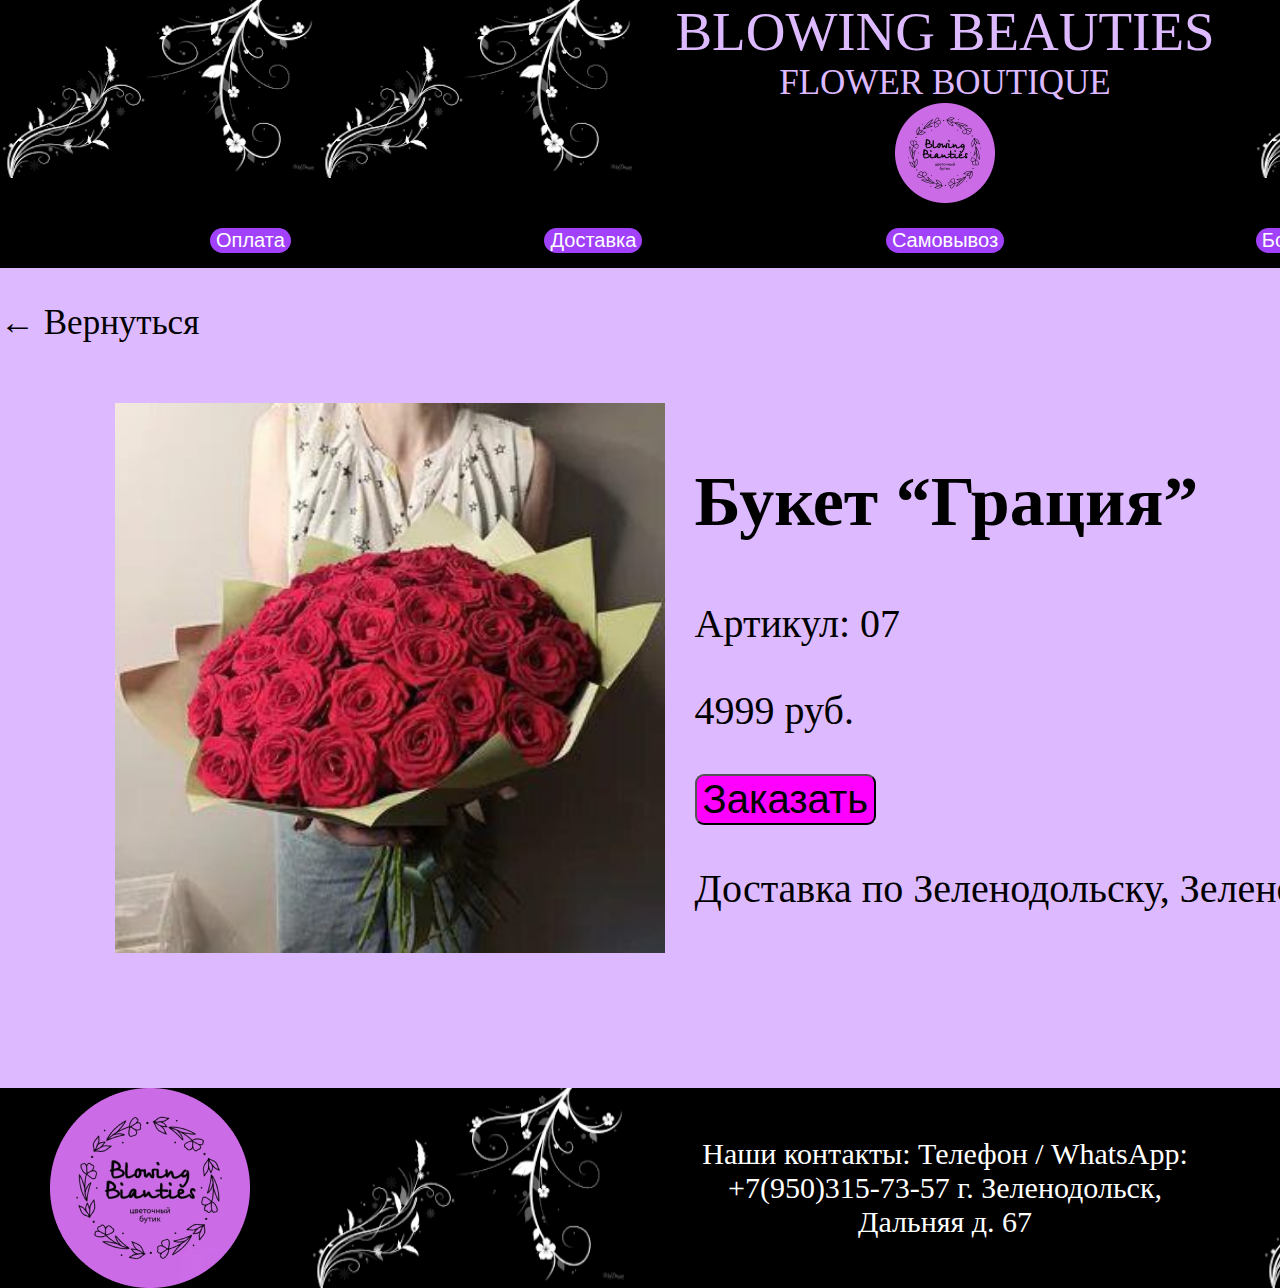
<file: art7.html>
<!DOCTYPE html>
<html lang="en">
<head>
    <meta charset="UTF-8">
    <meta name="viewport" content="width=device-width, initial-scale=1.0">
    <link rel="stylesheet" href="style/art7.css">
    <title>Document</title>
</head>
<body>
    <header>
        <div class="UpHead">
            <img class="cvet1" src="img/цветок меню 1.png" alt="image">
            <img class="cvet2" src="img/цветок меню 1.png" alt="image">
            <div class="lodot">
                <p class="naz1">BLOWING BEAUTIES</p>
                <p class="naz2">FLOWER BOUTIQUE</p>
                <div class="logo">
                    <img  src="img/логотип.png" alt="image" width="100px">
                </div>   
            </div>
            <img class="cvet3" src="img/цветок меню 1.png" alt="image">
            <img class="cvet4" src="img/цветок меню 1.png" alt="image">
        </div>
        <div class="navv"> 
                <a href=""><button>Оплата</button></a>
                <a href=""><button>Доставка</button></a>
                <a href=""><button>Самовывоз</button></a>
                <a href=""><button>Бонусы</button></a>
                <a href=""><button>Контакты</button></a>
        </div>
    </header>

    <div class="vernytsa">
        <a href="index.html"><p>← Вернуться </p></a>
    </div>
    
    <div class="gracia">
        <img src="img/букет грация.jpg" alt="">
        <div>
            <h2>Букет “Грация”</h2>
            <p>Артикул: 07</p>
            <p>4999 руб.</p>
            <a href="zakazat.html"><button>Заказать</button></a>
            <p>Доставка по Зеленодольску, Зеленодольскому району и Казани.</p>
        </div>
    </div>

    <footer>
        <div class="bot">
            <img src="img/логотип.png" alt="">
            <img src="img/цветок меню 1.png" alt="">
            <p>Наши контакты: Телефон / WhatsApp: +7(950)315-73-57 г. Зеленодольск, Дальняя д. 67</p>
            <img src="img/цветок меню 1.png" alt="">
            <img src="img/логотип.png" alt="">
        </div>
    </footer>
    
</body>
</html>
</file>
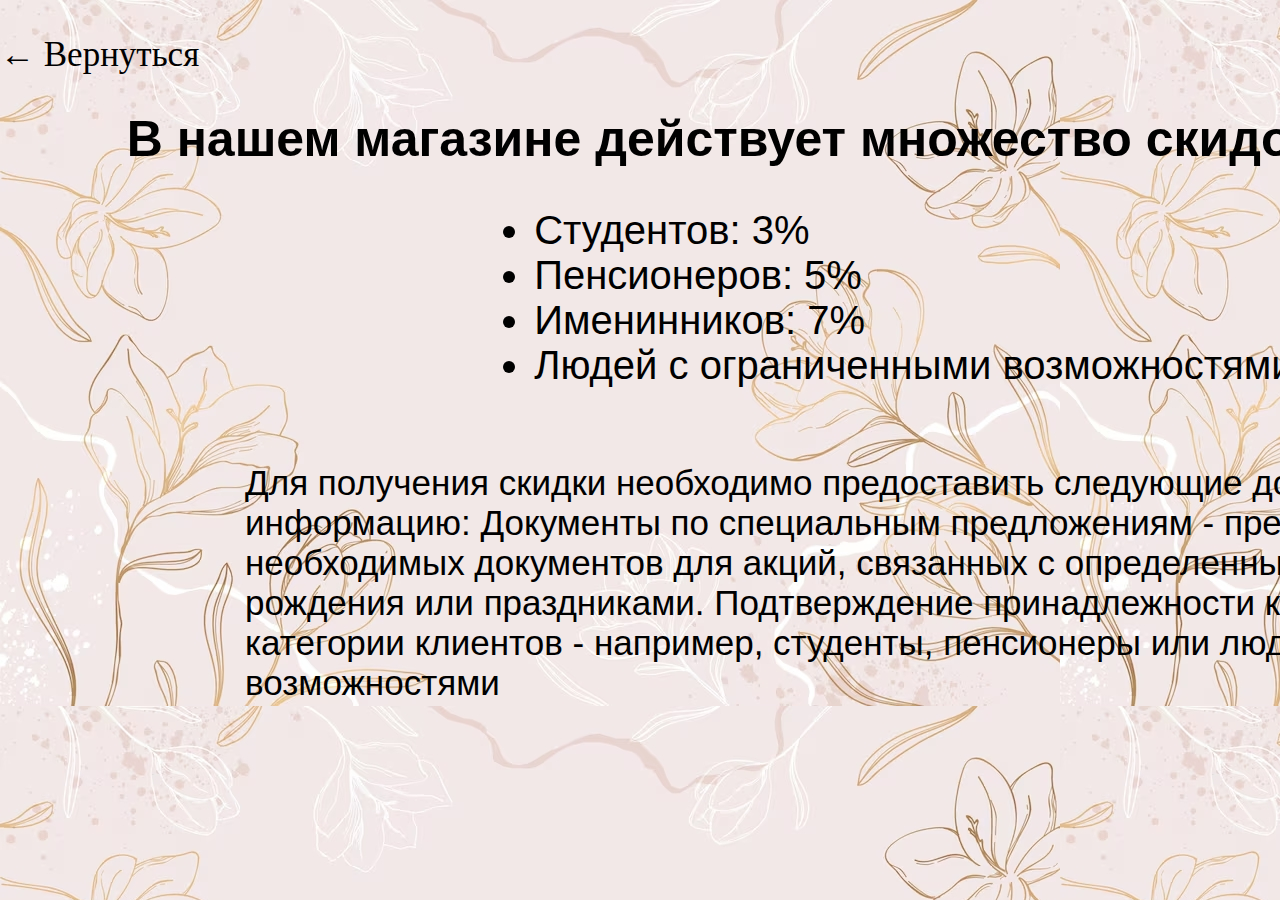
<file: bonus.html>
<!DOCTYPE html>
<html lang="en">
<head>
    <meta charset="UTF-8">
    <meta name="viewport" content="width=device-width, initial-scale=1.0">
    <title>Document</title>
    <link rel="stylesheet" href="style/bonus.css">
</head>
<body>
    <div class="vernytsa">
        <a href="index.html"><p>← Вернуться </p></a>
    </div>

    <h1 class="zag">В нашем магазине действует множество скидок, в том числе для:</h1>
    
    <ul class="bon">
        <li>Студентов: 3%</li>
        <li>Пенсионеров: 5%</li>
        <li>Именинников: 7%</li>
        <li>Людей с ограниченными возможностями: 10%</li>
    </ul>

    <div class="uslov">
        <p>Для получения скидки необходимо предоставить следующие документы или информацию:
            Документы по специальным предложениям - предоставление необходимых документов для 
            акций, связанных с определенными событиями, днями рождения или праздниками.
            Подтверждение принадлежности к определенной категории клиентов - 
            например, студенты, пенсионеры или люди с ограниченными возможностями
        </p>
    </div>
</body>
</html>
</file>
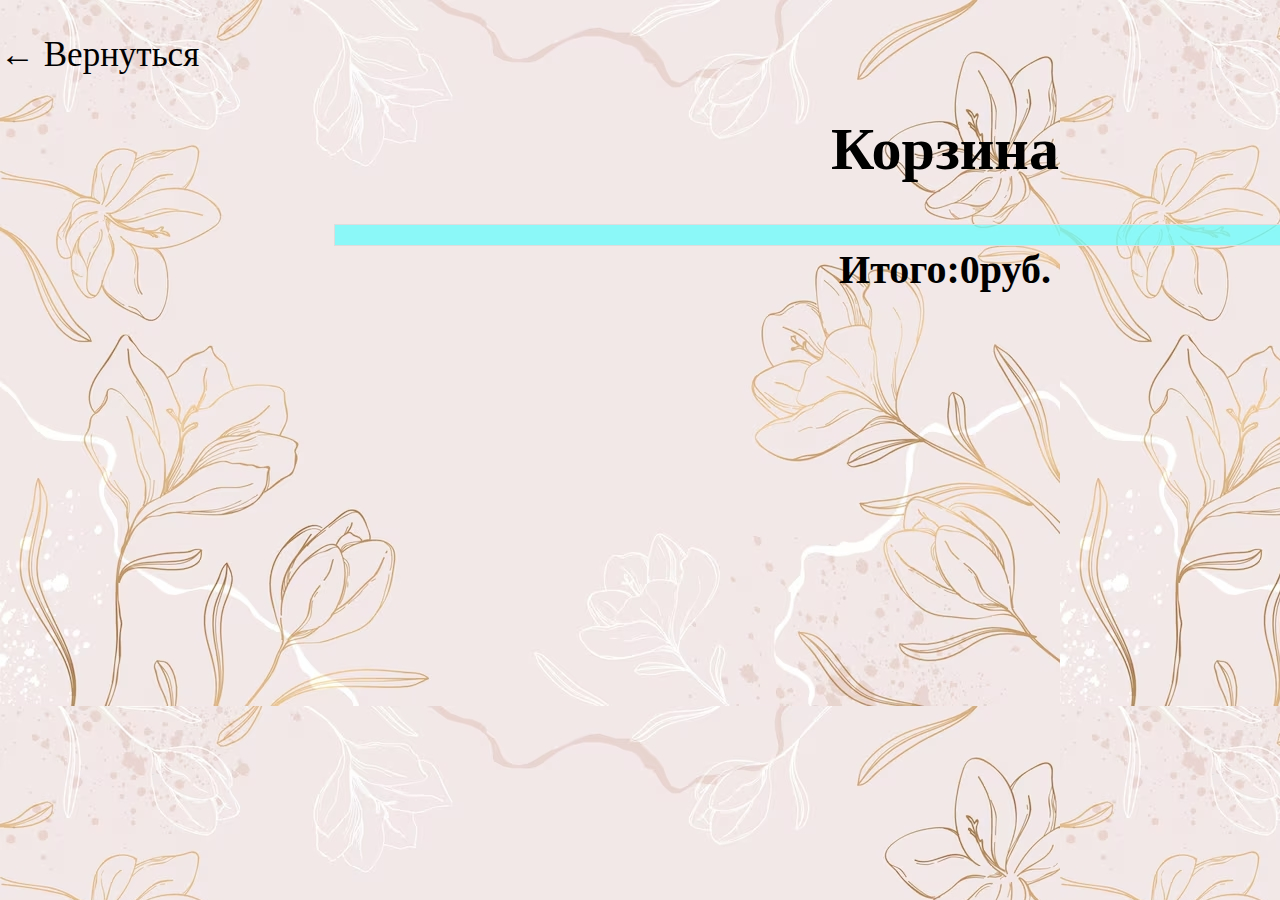
<file: oplata.html>
<!DOCTYPE html>
<html lang="en">
<head>
    <meta charset="UTF-8">
    <meta name="viewport" content="width=device-width, initial-scale=1.0">
    <title>Document</title>
    <link rel="stylesheet" href="style/oplata.css">
</head>
<body>
    <div class="vernytsa">
        <a href="index.html"><p>← Вернуться </p></a>
    </div>

    <h1 class="zagolovok">Корзина</h1>
        
    <div class="cart" id="cartItems">
        <h2>Товары в корзине</h2>
    </div>

    <strong class="itog">Итого: <span id="totalPrice">0</span> руб.</strong>

    <script src="js/corzina.js" ></script>
</body>
</html>
</file>
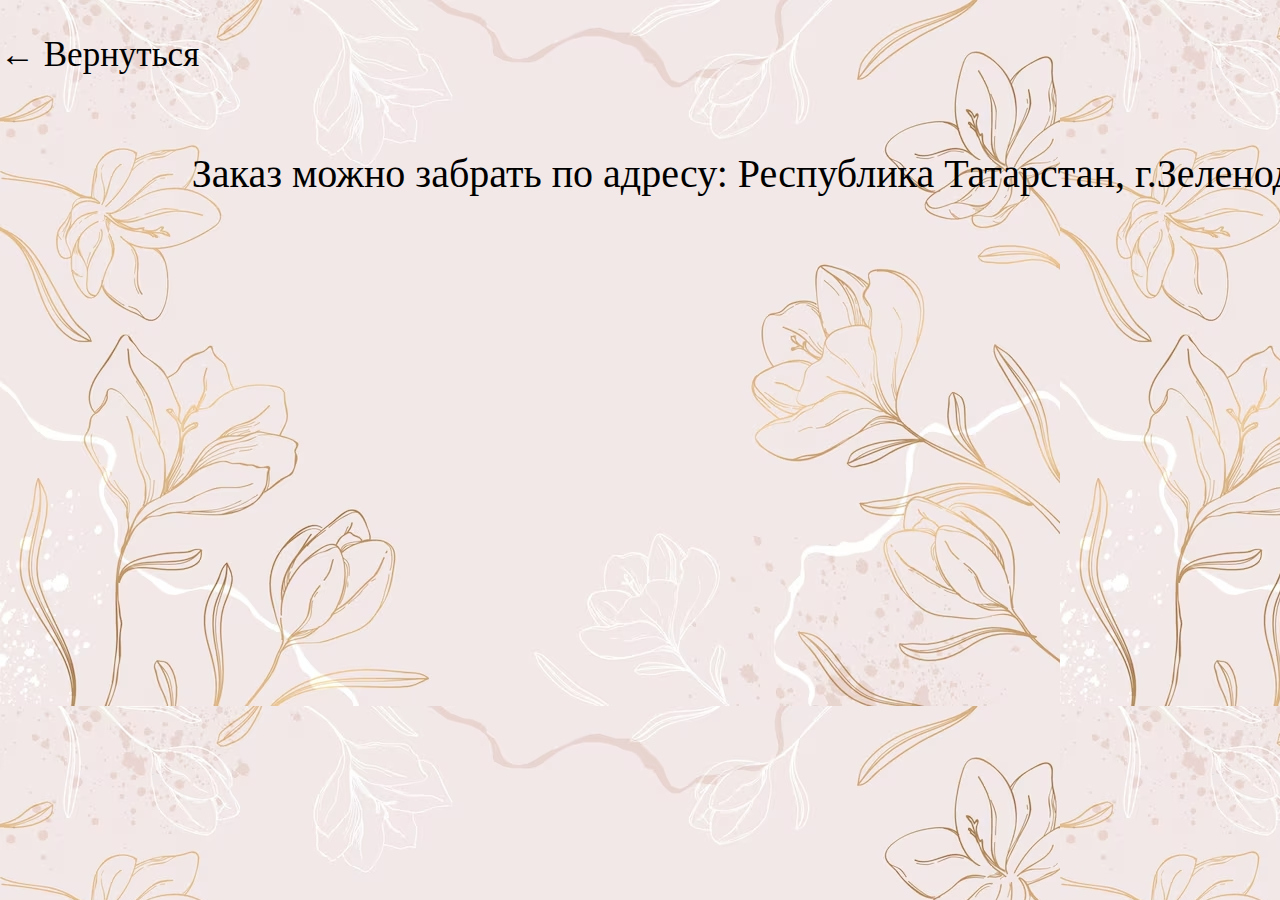
<file: samovivioz.html>
<!DOCTYPE html>
<html lang="en">
<head>
    <meta charset="UTF-8">
    <meta name="viewport" content="width=device-width, initial-scale=1.0">
    <title>Document</title>
    <link rel="stylesheet" href="style/samovivioz.css">
</head>
<body>
    <div class="vernytsa">
        <a href="index.html"><p>← Вернуться </p></a>
    </div>

    <div class="adres">
        <p>Заказ можно забрать по адресу: Республика Татарстан, г.Зеленодольск, ул. Дальняя, д.67</p>
    </div>
    
    <div class="map">
        <center><script type="text/javascript" charset="utf-8" async src="https://api-maps.yandex.ru/services/constructor/1.0/js/?um=constructor%3Ac5e0ba83e82cb2fb84d27d18f19e5709901ada776c26677226e9a436918850f7&amp;width=900&amp;height=600&amp;lang=ru_RU&amp;scroll=true"></script></center>
        
    </div>
</body>
</html>
</file>
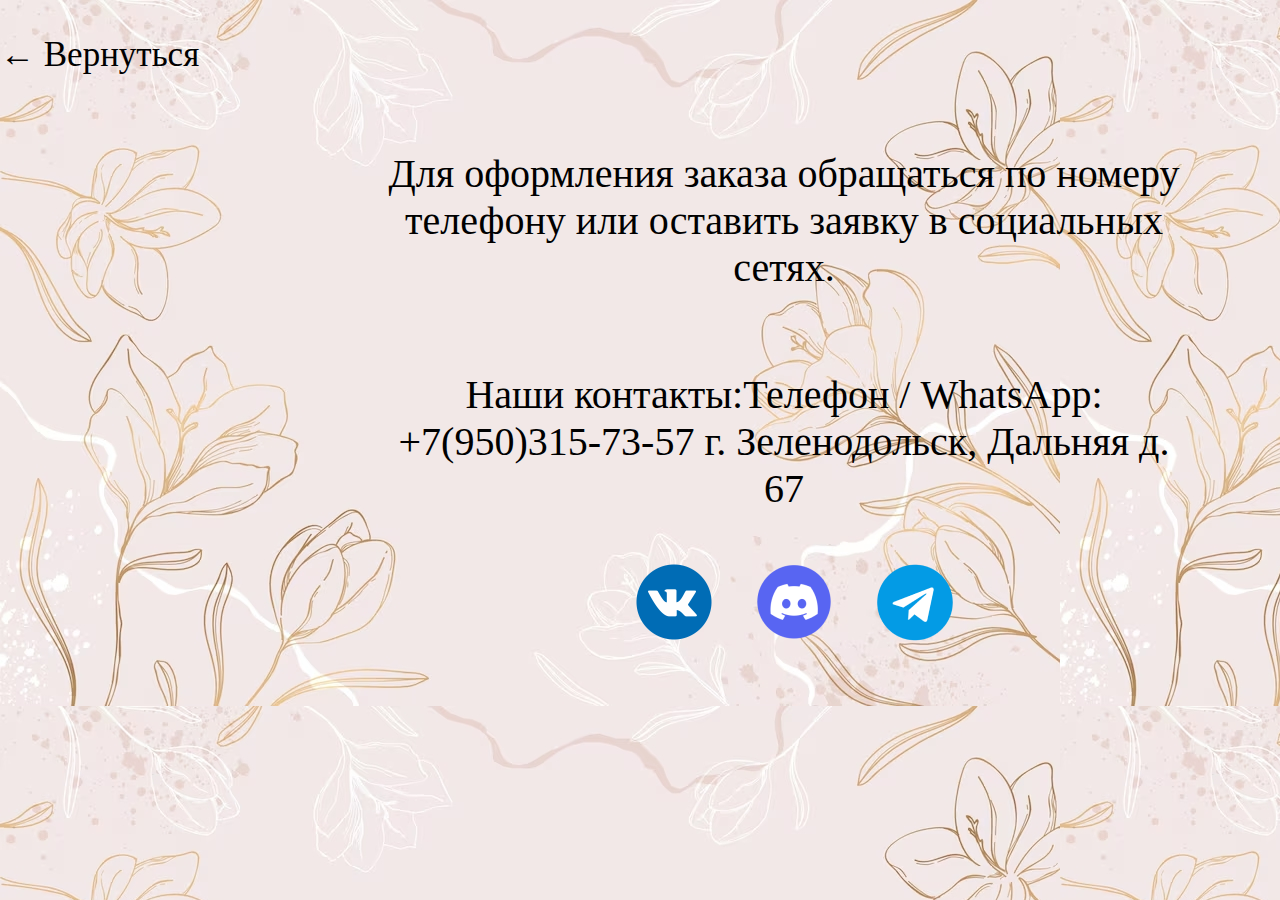
<file: zakazat.html>
<!DOCTYPE html>
<html lang="en">
<head>
    <meta charset="UTF-8">
    <meta name="viewport" content="width=device-width, initial-scale=1.0">
    <title>Document</title>
    <link rel="stylesheet" href="style/zakazat.css">
</head>
<body>
    <div class="vernytsa">
        <a href="index.html"><p>← Вернуться </p></a>
    </div>

    <div class="zakaz">
        <p>
            Для оформления заказа обращаться по номеру телефону
            или оставить заявку в социальных сетях.
        </p>
        <p>
            Наши контакты:Телефон / WhatsApp: +7(950)315-73-57 
            г. Зеленодольск, Дальняя д. 67
        </p>
        <div class="com">
            <a target="_blank" href="https://vk.com/id278812752"><img class="vc" src="img/вк 1.png" alt=""></a>
            <a target="_blank" href="https://discord.com/"><img class="ds" src="img/дс 1.png" alt=""></a>
            <a target="_blank" href="https://web.telegram.org/a/#959787391"><img class="tg" src="img/тг 1.png" alt=""></a>
        </div>
    </div>
</body>
</html>
</file>
<file: style/art7.css>
body{
    background: #DDB9FF;
    padding: 0;
    margin: 0;
    min-width: 1890px;
}
header{
    background-color: black;
    margin: 0;
    padding: 0;
    display: grid; 
    grid-template-rows: 178px 90px;
  
    .UpHead{
        display: grid;
        grid-template-columns: 318px 318px auto 318px 318px;
    }

    .navv{
        display: grid;
        grid-template-columns: 1fr 1fr 1fr 1fr 1fr;
        align-items: center;
        padding-top: 35px;
        padding-left: 200px;
        padding-right: 200px;
        gap: 242px;
        
        
        a{
            display: grid;
            justify-content: center;
            align-items: center;
            text-decoration: none;
        }

        button{
            color: white;
            background-color: rgb(161, 66, 250);
            font-size: 20px;
            border-radius: 16px;
            border: none;
            
        }

        button:hover{
            background-color: aquamarine;
            color: blueviolet;
        }
    }

    .lodot{
        display: grid;
        grid-template-rows: auto auto;
        width: 100%; 
        align-items: center;
    }
    .naz1{
        text-align: center;
        margin: 0%;
        padding: 0%;
        color: #DDB9FF;
        font-size: 55px;
    }
    .naz2{
        text-align: center;
        margin: 0%;
        padding: 0%;
        color: #DDB9FF;
        font-size: 35px;
    }
    .logo{
        display: flex;
        justify-content: center;
    }
}
.polos{
    height: 142px;
    background-color: #C497FF;

    .opcii{
        display: flex;
        justify-content: space-around; 
    }

    a{
        padding-top: 55px;
        text-decoration: none;      
    }
    
    button{
        display: flex;
        text-align: center;
        background-color: #C497FF;
        color: black;
        border: none;
        font-size: 27px;
    }

    button:hover{
        color: aqua;

    }
}
.vernytsa{
    font-size: 35px;
    
    a{
        color: black;
        text-decoration: none;
    }
}
.gracia{
    padding-bottom: 110px;
    height: 600px;
    background-color: #DDB9FF;
    display: flex;
    justify-content: center;
    display: grid;
    grid-template-columns: auto auto;
    align-items: center;

    h2{
        font-size: 70px;
    }
    p{
        font-size: 40px;
    }
    button{
        background-color: fuchsia;
        font-size: 40px;
        border-radius: 9px;
    }
    button:hover{
        color: aqua;
    }
    img{
        width: 550px;
        height: 550px;
        padding-right: 30px;
    }    
}
.bot{
    background-color: black;
    display: grid;
    grid-template-columns: 1fr 1fr 1fr 1fr 1fr;
    gap: 60px;
    padding-left: 50px;
    padding-right: 50px;
    display: flex;
    text-align: center;
    

    p{
        display: flex;
        align-items: center;
        color: white;
        font-size: 30px;
    }
}
</file>
<file: style/bonus.css>
body{
    background-color: black;
    padding: 0;
    margin: 0;
    background-image: url(../img/фоновый.jpg);
    min-width: 1890px;
}

.vernytsa{
    font-size: 35px;
    
    a{
        color: black;
        text-decoration: none;
    }
}
.zag{
    display: flex;
    justify-content: center;
    font-size: 50px;
    font-family: Arial, Helvetica, sans-serif;
}
.bon{
    display: flex;
    justify-content: center;
    display: grid;
    grid-template-rows: auto;
    font-size: 40px;
    font-family: Arial, Helvetica, sans-serif;
}
.uslov{
    display: flex;
    justify-content: center;
    p{
        font-family: Arial, Helvetica, sans-serif;
        font-size: 35px;
        width: 1400px;
    }
}
</file>
<file: style/oplata.css>
body{
    padding: 0;
    margin: 0;
    background-image: url(../img/фоновый.jpg);
    min-width: 1890px;
}
.vernytsa{
    font-size: 35px;
    a{
        color: black;
        text-decoration: none;
    }
}
.cart {
    width: 1200px;
    height: auto;
    margin-left: auto;
    margin-right: auto;
    background: rgba(94, 255, 255, 0.695);
    border: 1px solid #ddd;
    padding: 10px;
    font-size: 30px;
}

.cart-item {
    display: flex;
    justify-content: space-between;
    padding: 5px 0;
    button {
        font-size: 20px;
        background-color: #f85858;
        color: white;
        border: none;
        padding: 5px 10px;
        cursor: pointer;
        transition: background-color 0.3s;
    }
    
    button:hover {
        background-color: #005bb5;
}

}
.zagolovok{
    display: flex;
    text-align: center;
    justify-content: center;
    font-size: 60px;
}
.itog{
    display: flex;
    justify-content: center;
    font-size: 40px;
}
</file>
<file: style/samovivioz.css>
body{
    background-color: black;
    padding: 0;
    margin: 0;
    background-image: url(../img/фоновый.jpg);
    min-width: 1890px;
}
.vernytsa{
    font-size: 35px;
    
    a{
        color: black;
        text-decoration: none;
    }
}
.adres{
    display: flex;
    justify-content: center;
    font-size: 40px;
}
.map{
    display: flex;
    justify-content: center;
}
</file>
<file: style/zakazat.css>
body{
    background-image: url(../img/фоновый.jpg);
    padding: 0;
    margin: 0;
}
.vernytsa{
    font-size: 35px;
    
    a{
        color: black;
        text-decoration: none;
    }
}

.zakaz{
    display: grid;
    grid-template-rows: auto auto;
    width: 800px;
    margin-left: 30%;
    margin-right: 30%;
    text-align: center;

    p{
        font-size:40px;
    }
}
.com{
    display: flex;
    align-items: center;
    margin-left: 30%;
    margin-right: 30%;
    width: 200px;
}
</file>
